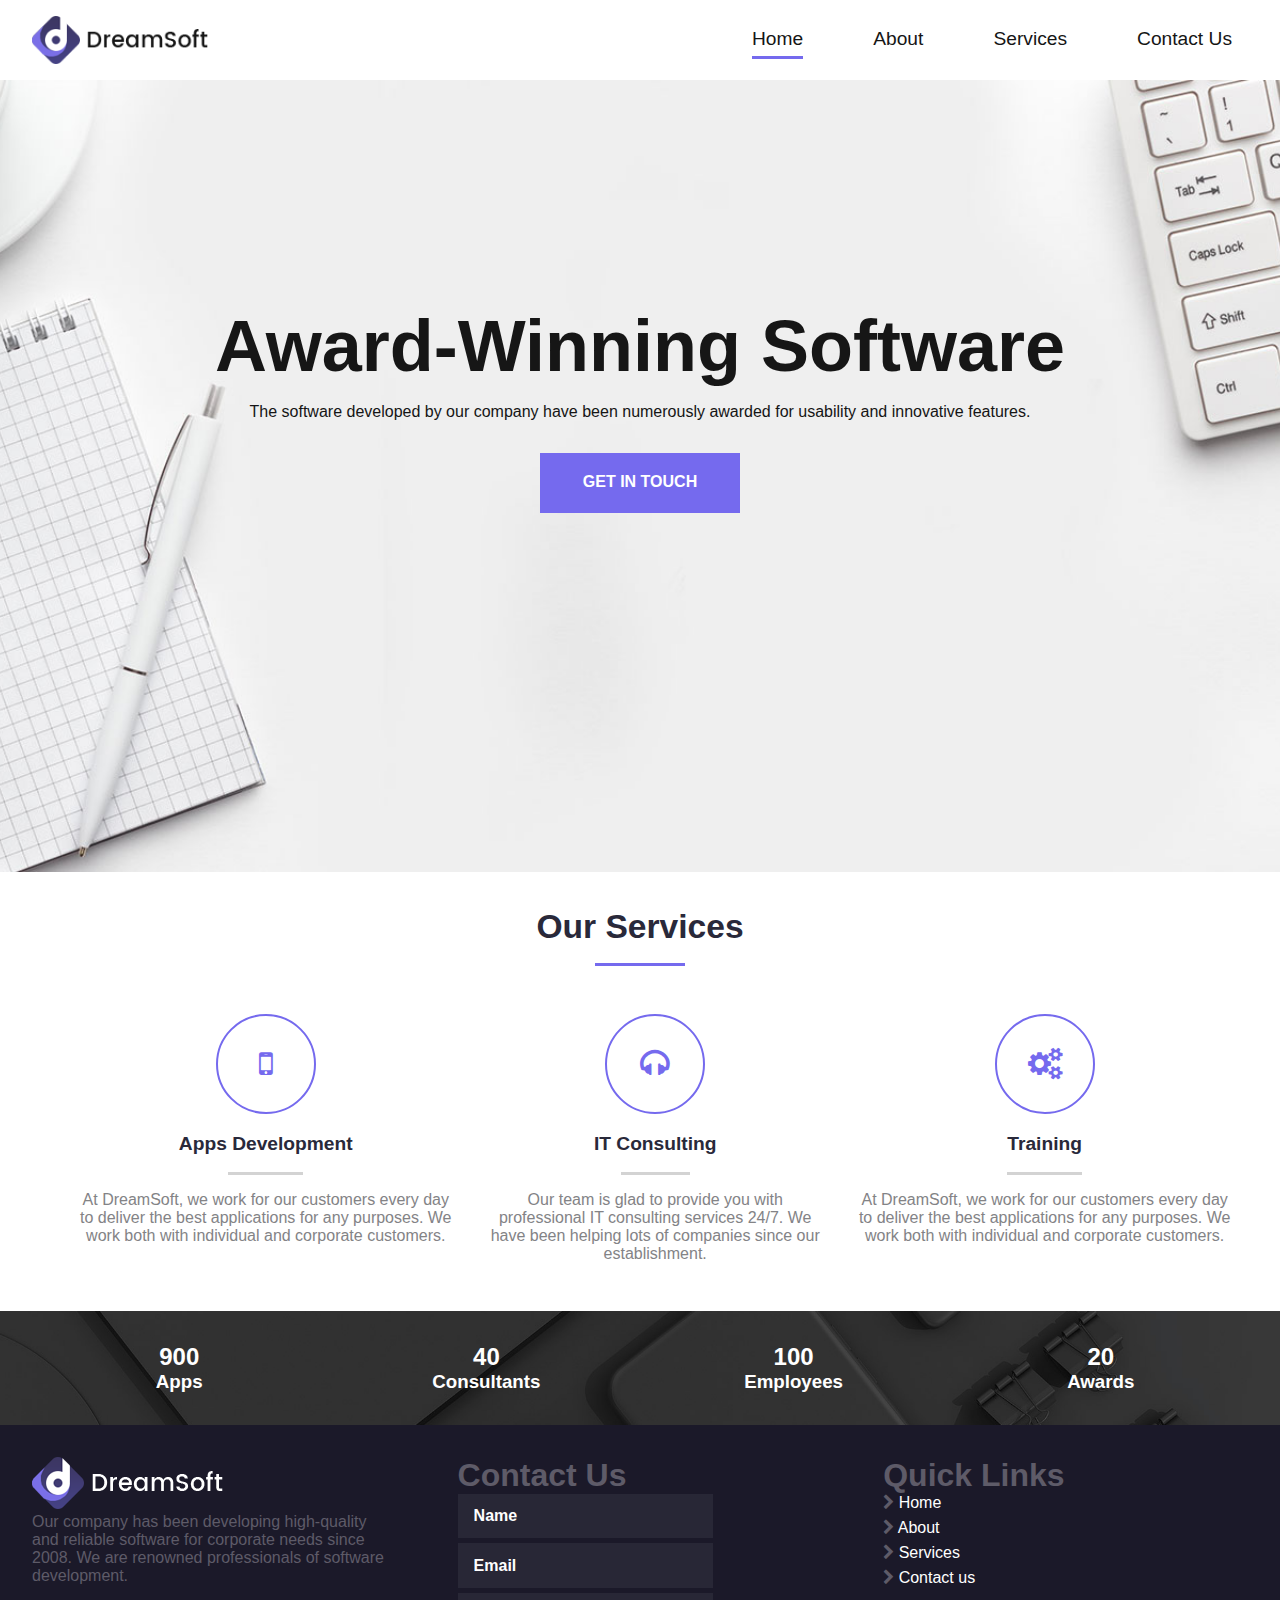
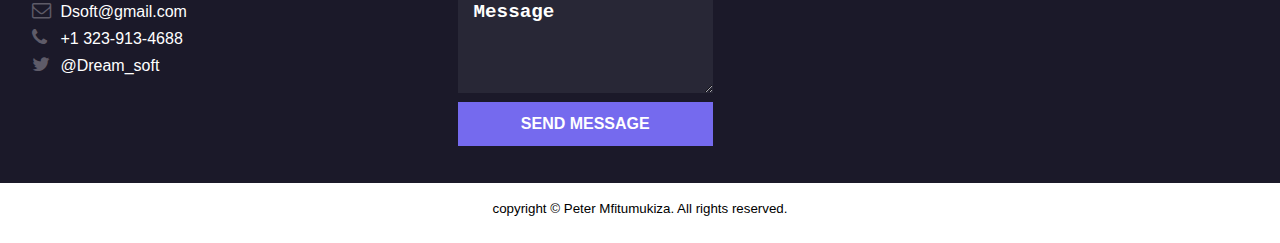
<file: index.html>
<!DOCTYPE html>
<html lang="en">
<head>
    <meta charset="UTF-8">
    <meta http-equiv="X-UA-Compatible" content="IE=edge">
    <meta name="viewport" content="width=device-width, initial-scale=1.0">
    <link rel="stylesheet" href="https://cdnjs.cloudflare.com/ajax/libs/font-awesome/4.7.0/css/font-awesome.min.css">
    <link rel="stylesheet" href="CSS/styles.css">
    <title>Home - Dream Soft</title>
</head>
<body>
    <nav>
        <label for="toggle_nav"><i class="fa fa-bars" aria-hidden="true"></i></label>
        <img src="images/logo-default-191x52.png" alt="logo">
        <input type="checkbox" id="toggle_nav">
        <ul id="menu">
            <li> <a href="" class="active">Home</a> </li>
            <li> <a href="about.html">About</a> </li>
            <li> <a href="services.html">Services</a> </li>
            <li> <a href="#contact">Contact Us</a> </li>
        </ul>
    </nav>
    <main>
        <div class="slider">
            <div class="slide award_winning">
                <h1>Award-Winning Software</h1>
                <p>The software developed by our company have been numerously awarded for usability and innovative features.</p>
                <a href="#contact" class="in_touch">GET IN TOUCH</a>
            </div>
            <div class="slide mobile_dev">
                <h1>Mobile App Development</h1>
                <p>Since our establishment, We have been delivering high-quality and sustainable software solutions for corporate purposes for worldwide businesses.</p>
                <a href="#contact" class="in_touch">GET IN TOUCH</a>
            </div>
            <div class="slide ex_team">
                <h1>Experienced Team</h1>
                <p>We are a team of qualified software developers, aimed at creating unique and powerful tools for your business & everyday life.</p>
                <a href="#contact" class="in_touch">GET IN TOUCH</a>
            </div>
        </div>
        <div class="services_section">
            <h3>Our Services</h3>
            <div class="separator"></div>
            <div class="services">
                <div class="service">
                    <div class="service_icon"><i class="fa fa-mobile" aria-hidden="true"></i></div>
                    <div class="service_text">
                        <h3>Apps Development</h3>
                        <div class="separator"></div>
                        <p>At DreamSoft, we work for our customers every day to deliver the best applications for any purposes. We work both with individual and corporate customers.</p>
                    </div>
                </div>
                <div class="service">
                    <div class="service_icon"><i class="fa fa-headphones" aria-hidden="true"></i></div>
                    <div class="service_text">
                        <h3>IT Consulting</h3>
                        <div class="separator"></div>
                        <p>Our team is glad to provide you with professional IT consulting services 24/7. We have been helping lots of companies since our establishment.</p>
                    </div>
                </div>
                <div class="service">
                    <div class="service_icon"><i class="fa fa-cogs" aria-hidden="true"></i></div>
                    <div class="service_text">
                        <h3>Training</h3>
                        <div class="separator s"></div>
                        <p>At DreamSoft, we work for our customers every day to deliver the best applications for any purposes. We work both with individual and corporate customers.</p>
                    </div>
                </div>
            </div>
        </div>
        <div class="facts">
            <div class="fact">
                <h2>900</h2>
                <h3>Apps</h3>
            </div>
            <div class="fact">
                <h2>40</h2>
                <h3>Consultants</h3>
            </div>
            <div class="fact">
                <h2>100</h2>
                <h3>Employees</h3>
            </div>
            <div class="fact">
                <h2>20</h2>
                <h3>Awards</h3>
            </div>
        </div>
    </main>
    <footer>
        <div class="footer">
            <div class="reach_us">
                <img src="images/logo-inverse-191x52.png" alt="logo">
                <p>Our company has been developing high-quality and reliable software for corporate needs since 2008. We are renowned professionals of software development.</p>
                <ul>
                    <li><i class="fa fa-envelope-o" aria-hidden="true"></i> Dsoft@gmail.com</li>
                    <li><i class="fa fa-phone" aria-hidden="true"></i> +1 323-913-4688</li>
                    <li><i class="fa fa-twitter" aria-hidden="true"></i> @Dream_soft</li>
                </ul>
            </div>
            <div class="contact" id="contact">
                <h1>Contact Us</h1>
                <form>
                    <input type="text" placeholder="Name">
                    <input type="text" placeholder="Email">
                    <textarea name="text" placeholder="Message"></textarea>
                    <input type="submit" value="SEND MESSAGE">
                </form>
            </div>
            <div class="links">
                <h1>Quick Links</h1>
                <ul>
                    <li>
                        <i class="fa fa-chevron-right" aria-hidden="true"></i> <a href="">Home</a>
                    </li>
                    <li>
                        <i class="fa fa-chevron-right" aria-hidden="true"></i> <a href="about.html">About</a>
                    </li>
                    <li>
                        <i class="fa fa-chevron-right" aria-hidden="true"></i> <a href="services.html">Services</a>
                    </li>
                    <li>
                        <i class="fa fa-chevron-right" aria-hidden="true"></i> <a href="#contact"> Contact us</a>
                    </li>
                </ul>
            </div>   
        </div>
        <div class="copy_right">
            <p><small>copyright &copy; Peter Mfitumukiza. All rights reserved.</small></p>
        </div>
    </footer>
</body>
</html>
</file>
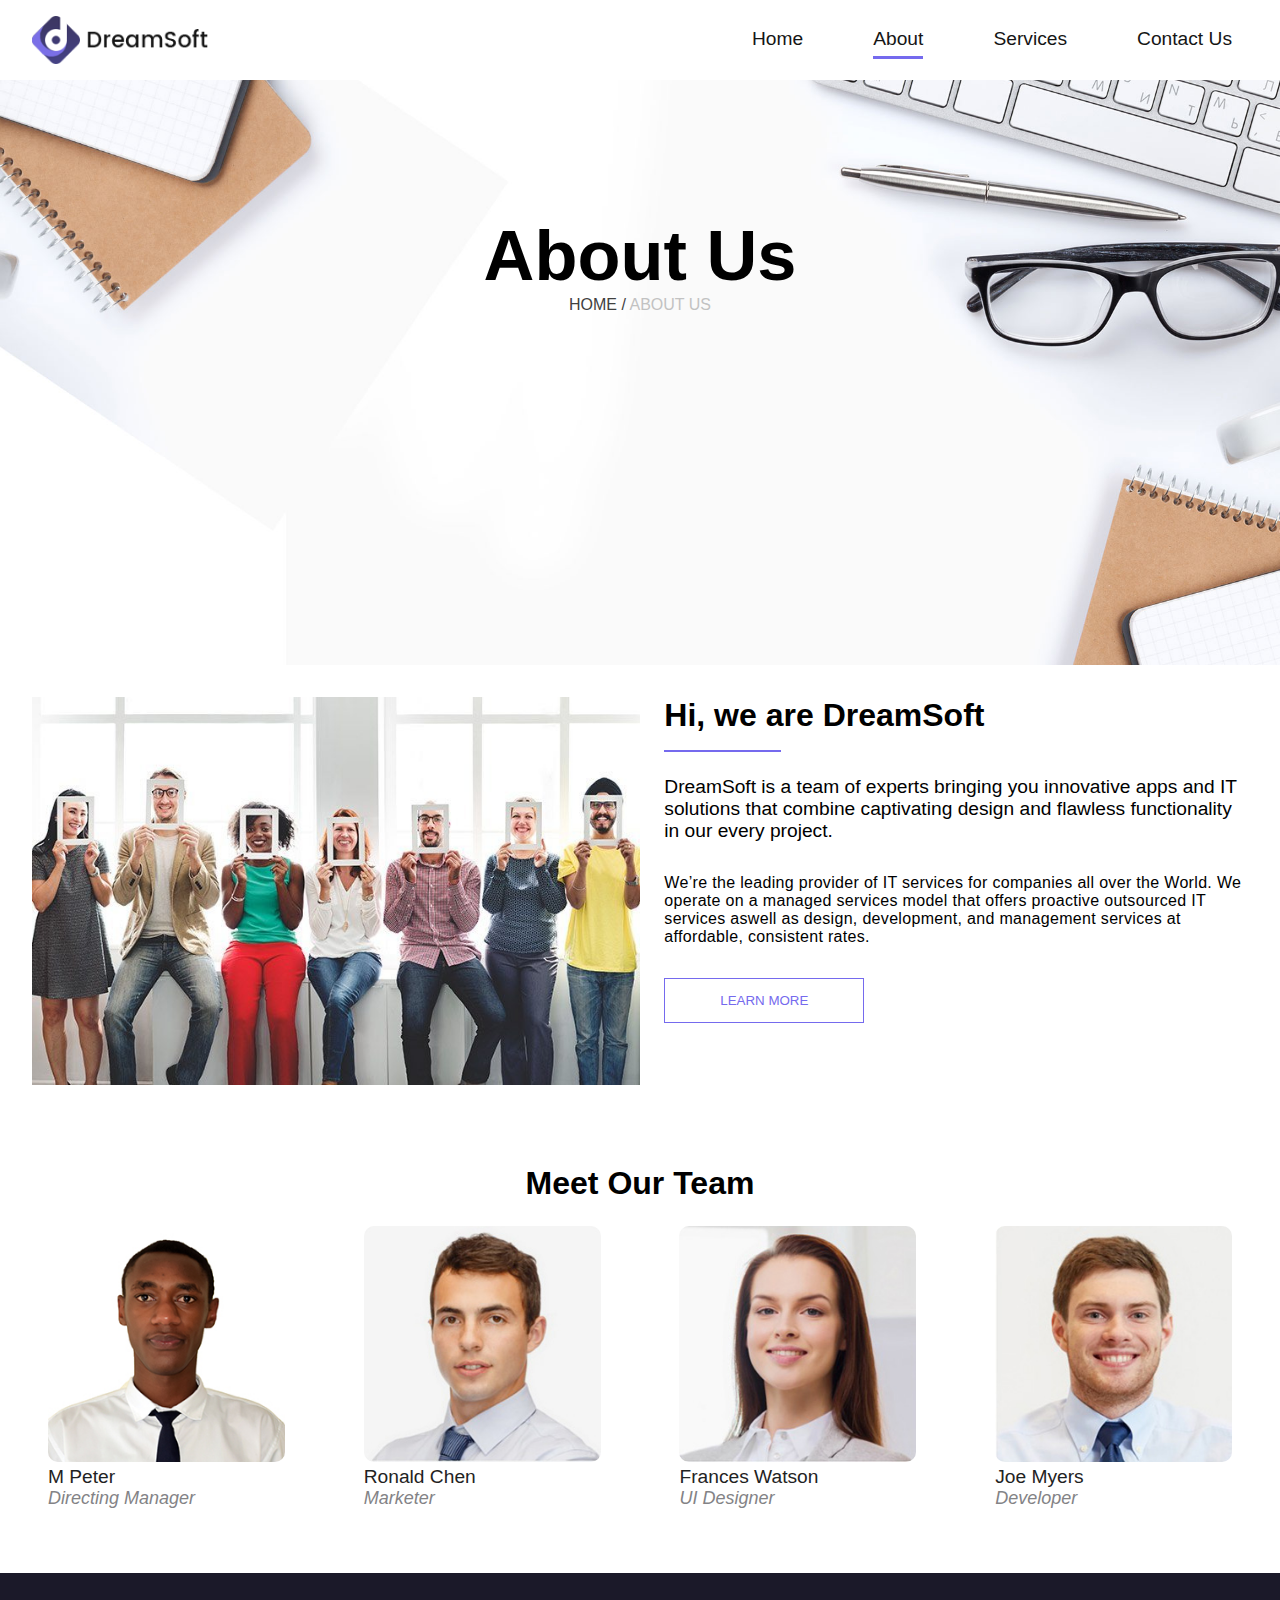
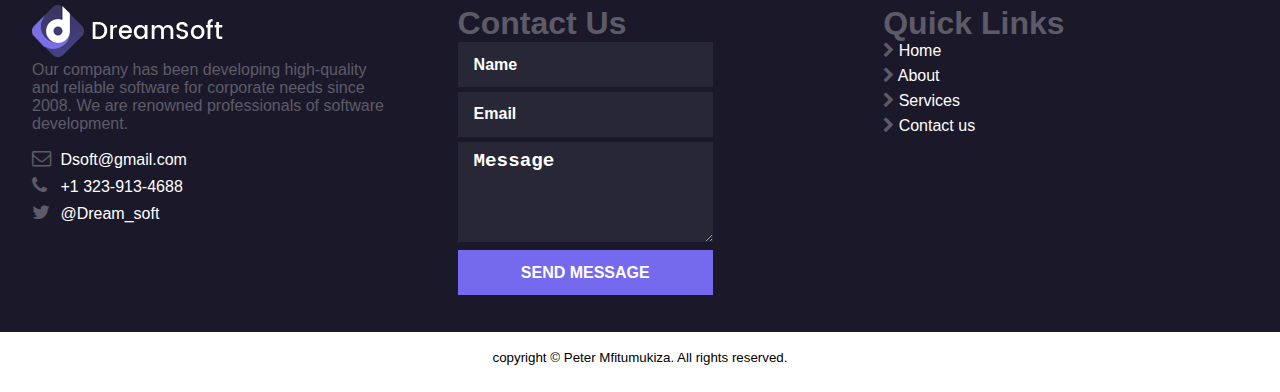
<file: about.html>
<!DOCTYPE html>
<html lang="en">
<head>
    <meta charset="UTF-8">
    <meta http-equiv="X-UA-Compatible" content="IE=edge">
    <meta name="viewport" content="width=device-width, initial-scale=1.0">
    <link rel="stylesheet" href="https://cdnjs.cloudflare.com/ajax/libs/font-awesome/4.7.0/css/font-awesome.min.css">
    <link rel="stylesheet" href="CSS/styles.css">
    <title>About - Dream Soft</title>
</head>
<body>
    <nav>
        <label for="toggle_nav"><i class="fa fa-bars" aria-hidden="true"></i></label>
        <img src="images/logo-default-191x52.png" alt="logo">
        <input type="checkbox" id="toggle_nav">
        <ul id="menu">
            <li> <a href="index.html">Home</a> </li>
            <li> <a href="#" class="active">About</a> </li>
            <li> <a href="services.html">Services</a> </li>
            <li> <a href="#contact">Contact Us</a> </li>
        </ul>
    </nav>
    <main>
        <div class="hero">
            <h1>About Us</h1>
            <a href="index.html"> HOME / </a><span>ABOUT US</span> 
        </div>
        <div class="about_us_section">
            <img src="images/about-us-1-720x459.jpg" alt="about_us_img">
            <div class="about_us_text">
                <h1>Hi, we are DreamSoft</h1>
                <hr>
                <p class="main">
                    DreamSoft is a team of experts bringing you innovative apps and IT solutions that combine captivating design and flawless functionality in our every project.
                </p>
                <p class="second">
                    We’re the leading provider of IT services for companies all over the World. We operate on a managed services model that offers proactive outsourced IT services aswell as design, development, and management services at affordable, consistent rates.
                </p>
                <button>LEARN MORE</button>
            </div>
        </div>
        <div class="team_section">
            <h1>Meet Our Team</h1>
            <div class="team_members">
                <div class="member">
                    <img src="images/M_Peter.jpg" alt="member1">
                    <h5>M Peter</h5>
                    <p>Directing Manager</p>
                </div>
                <div class="member">
                    <img src="images/team-02-270x270.jpg" alt="member1">
                    <h5>Ronald Chen</h5>
                    <p>Marketer</p>
                </div>
                <div class="member">
                    <img src="images/team-03-270x270.jpg" alt="member1">
                    <h5>Frances Watson</h5>
                    <p>UI Designer</p>
                </div>
                <div class="member">
                    <img src="images/team-04-270x270.jpg" alt="member1">
                    <h5>Joe Myers</h5>
                    <p>Developer</p>
                </div>
            </div>
        </div>
    </main>
    <footer>
        <div class="footer">
            <div class="reach_us">
                <img src="images/logo-inverse-191x52.png" alt="logo">
                <p>Our company has been developing high-quality and reliable software for corporate needs since 2008. We are renowned professionals of software development.</p>
                <ul>
                    <li><i class="fa fa-envelope-o" aria-hidden="true"></i> Dsoft@gmail.com</li>
                    <li><i class="fa fa-phone" aria-hidden="true"></i> +1 323-913-4688</li>
                    <li><i class="fa fa-twitter" aria-hidden="true"></i> @Dream_soft</li>
                </ul>
            </div>
            <div class="contact" id="contact">
                <h1>Contact Us</h1>
                <form>
                    <input type="text" placeholder="Name">
                    <input type="text" placeholder="Email">
                    <textarea name="text" placeholder="Message"></textarea>
                    <input type="submit" value="SEND MESSAGE">
                </form>
            </div>
            <div class="links">
                <h1>Quick Links</h1>
                <ul>
                    <li>
                        <i class="fa fa-chevron-right" aria-hidden="true"></i> <a href="index.html">Home</a>
                    </li>
                    <li>
                        <i class="fa fa-chevron-right" aria-hidden="true"></i> <a href="about.html">About</a>
                    </li>
                    <li>
                        <i class="fa fa-chevron-right" aria-hidden="true"></i> <a href="services.html">Services</a>
                    </li>
                    <li>
                        <i class="fa fa-chevron-right" aria-hidden="true"></i> <a href="#contact"> Contact us</a>
                    </li>
                </ul>
            </div>   
        </div>
        <div class="copy_right">
            <p><small>copyright &copy; Peter Mfitumukiza. All rights reserved.</small></p>
        </div>
    </footer>
</body>
</html>
</file>
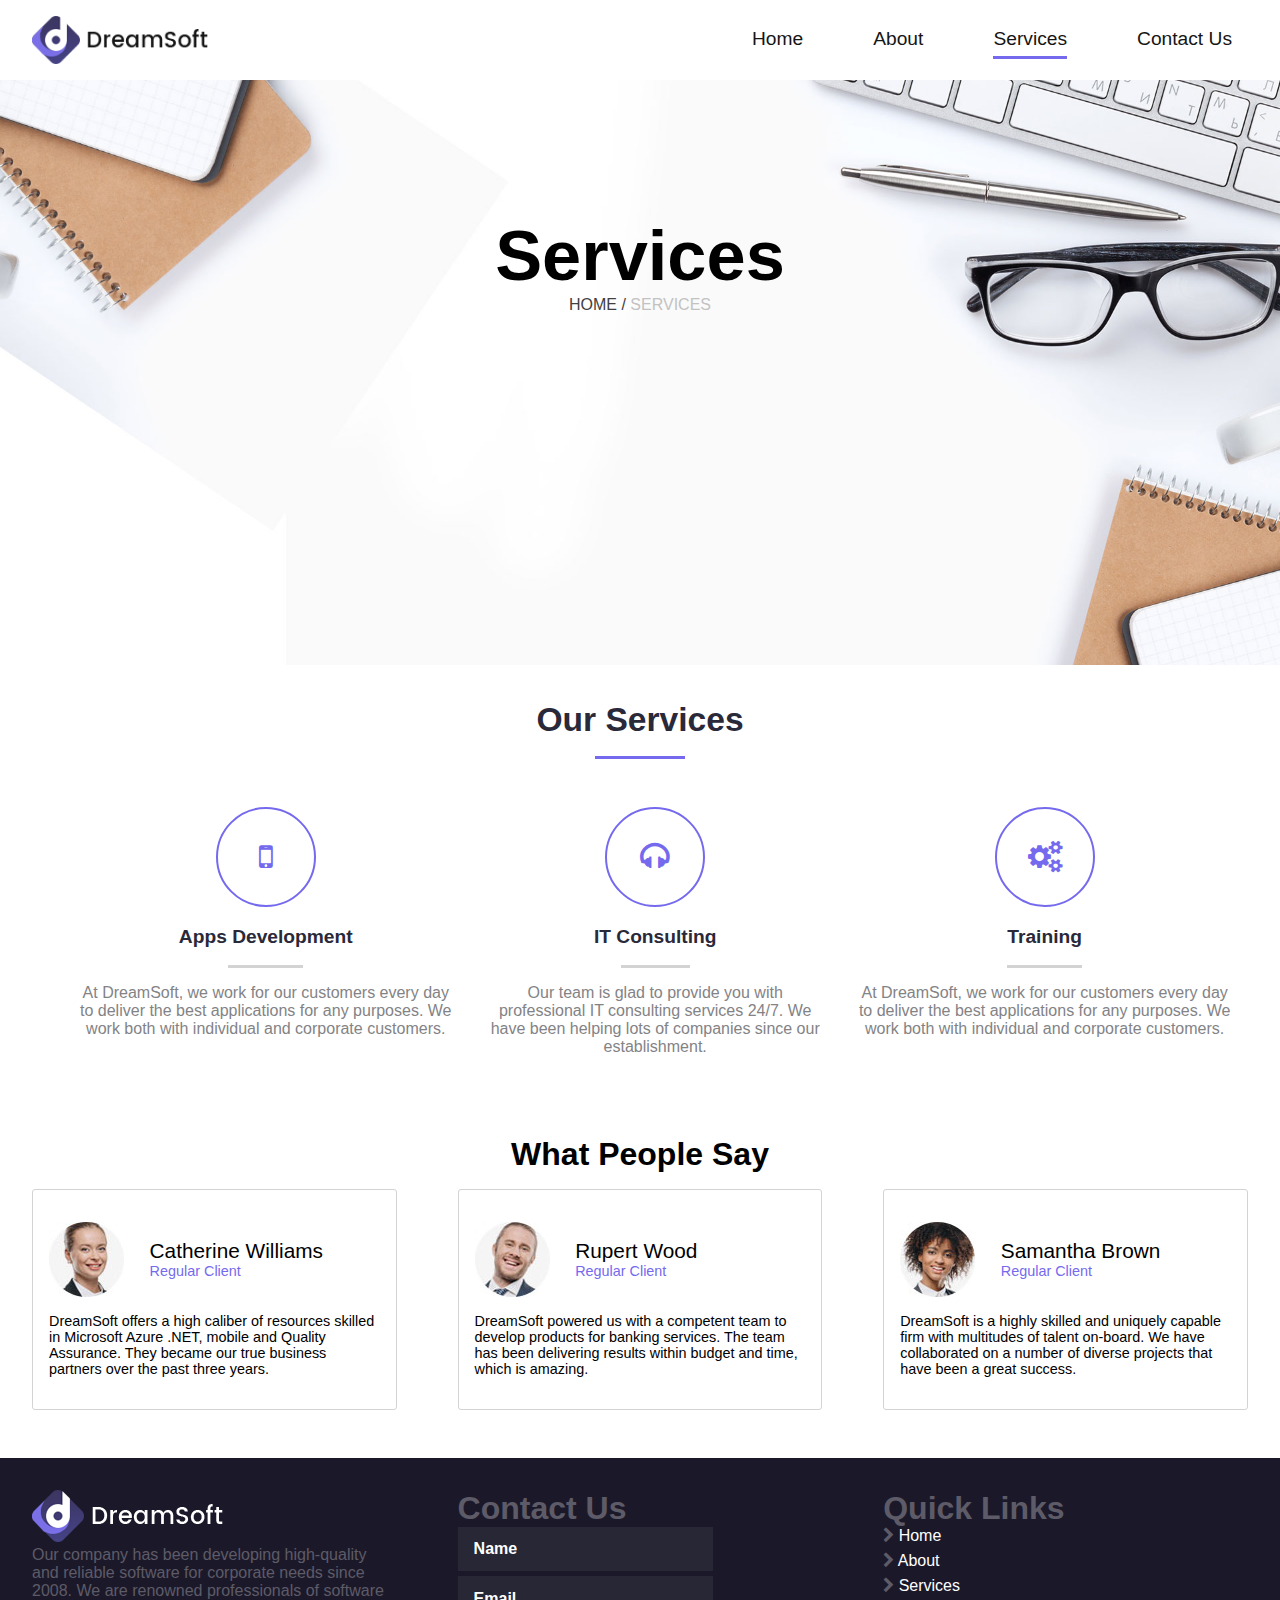
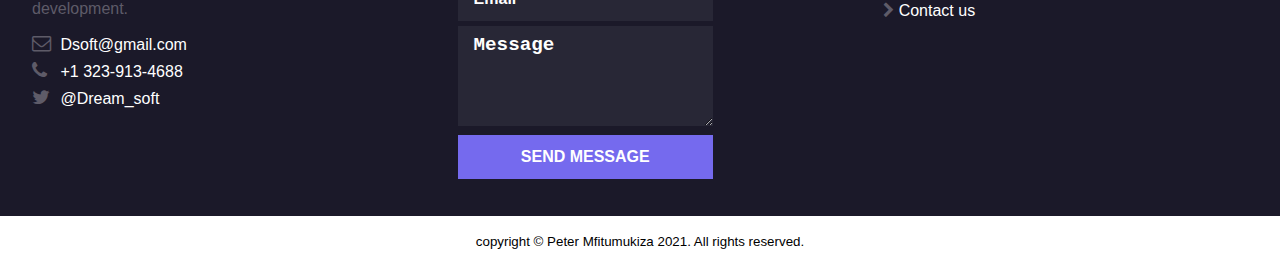
<file: services.html>
<!DOCTYPE html>
<html lang="en">
<head>
    <meta charset="UTF-8">
    <meta http-equiv="X-UA-Compatible" content="IE=edge">
    <meta name="viewport" content="width=device-width, initial-scale=1.0">
    <link rel="stylesheet" href="https://cdnjs.cloudflare.com/ajax/libs/font-awesome/4.7.0/css/font-awesome.min.css">
    <link rel="stylesheet" href="CSS/styles.css">
    <title>Services - Dream Soft</title>
</head>
<body>
    <nav>
        <label for="toggle_nav"><i class="fa fa-bars" aria-hidden="true"></i></label>
        <img src="images/logo-default-191x52.png" alt="logo">
        <input type="checkbox" id="toggle_nav">
        <ul id="menu">
            <li> <a href="index.html">Home</a> </li>
            <li> <a href="about.html">About</a> </li>
            <li> <a href="#" class="active">Services</a></li>
            <li> <a href="#contact">Contact Us</a> </li>
        </ul>
    </nav>
    <main>
        <div class="hero service_hero">
            <h1>Services</h1>
            <a href="index.html"> HOME / </a><span>SERVICES</span> 
        </div>
        <div class="services_section">
            <h3>Our Services</h3>
            <div class="separator"></div>
            <div class="services">
                <div class="service">
                    <div class="service_icon"><i class="fa fa-mobile" aria-hidden="true"></i></div>
                    <div class="service_text">
                        <h3>Apps Development</h3>
                        <div class="separator"></div>
                        <p>At DreamSoft, we work for our customers every day to deliver the best applications for any purposes. We work both with individual and corporate customers.</p>
                    </div>
                </div>
                <div class="service">
                    <div class="service_icon"><i class="fa fa-headphones" aria-hidden="true"></i></div>
                    <div class="service_text">
                        <h3>IT Consulting</h3>
                        <div class="separator"></div>
                        <p>Our team is glad to provide you with professional IT consulting services 24/7. We have been helping lots of companies since our establishment.</p>
                    </div>
                </div>
                <div class="service">
                    <div class="service_icon"><i class="fa fa-cogs" aria-hidden="true"></i></div>
                    <div class="service_text">
                        <h3>Training</h3>
                        <div class="separator s"></div>
                        <p>At DreamSoft, we work for our customers every day to deliver the best applications for any purposes. We work both with individual and corporate customers.</p>
                    </div>
                </div>
            </div>
        </div>
        <div class="testmonials_section">
            <h1>What People Say</h1>
            <div class="testmonials">
                <div class="testmonial">
                    <div class="person">
                        <img src="images/user-11-75x75.jpg" alt="person">
                        <div>
                            <p>Catherine Williams</p>
                            <p>Regular Client</p>
                        </div>
                    </div>
                    <p>DreamSoft offers a high caliber of resources skilled in Microsoft Azure .NET, mobile and Quality Assurance. They became our true business partners over the past three years.</p>
                </div>
                <div class="testmonial">
                    <div class="person">
                        <img src="images/user-12-75x75.jpg" alt="person">
                        <div>
                            <p>Rupert Wood</p>
                            <p>Regular Client</p>
                        </div>
                    </div>
                    <p>DreamSoft powered us with a competent team to develop products for banking services. The team has been delivering results within budget and time, which is amazing.</p>
                </div>
                <div class="testmonial">
                    <div class="person">
                        <img src="images/user-20-75x75.jpg" alt="person">
                        <div>
                            <p>Samantha Brown</p>
                            <p>Regular Client</p>
                        </div>
                    </div>
                    <p>
                        DreamSoft is a highly skilled and uniquely capable firm with multitudes of talent on-board. We have collaborated on a number of diverse projects that have been a great success.
                    </p>
                </div>
            </div>
        </div>
    </main>
    <footer>
        <div class="footer">
            <div class="reach_us">
                <img src="images/logo-inverse-191x52.png" alt="logo">
                <p>Our company has been developing high-quality and reliable software for corporate needs since 2008. We are renowned professionals of software development.</p>
                <ul>
                    <li><i class="fa fa-envelope-o" aria-hidden="true"></i> Dsoft@gmail.com</li>
                    <li><i class="fa fa-phone" aria-hidden="true"></i> +1 323-913-4688</li>
                    <li><i class="fa fa-twitter" aria-hidden="true"></i> @Dream_soft</li>
                </ul>
            </div>
            <div class="contact" id="contact">
                <h1>Contact Us</h1>
                <form>
                    <input type="text" placeholder="Name">
                    <input type="text" placeholder="Email">
                    <textarea name="text" placeholder="Message"></textarea>
                    <input type="submit" value="SEND MESSAGE">
                </form>
            </div>
            <div class="links">
                <h1>Quick Links</h1>
                <ul>
                    <li>
                        <i class="fa fa-chevron-right" aria-hidden="true"></i> <a href="index.html">Home</a>
                    </li>
                    <li>
                        <i class="fa fa-chevron-right" aria-hidden="true"></i> <a href="about.html">About</a>
                    </li>
                    <li>
                        <i class="fa fa-chevron-right" aria-hidden="true"></i> <a href="services.html">Services</a>
                    </li>
                    <li>
                        <i class="fa fa-chevron-right" aria-hidden="true"></i> <a href="#contact"> Contact us</a>
                    </li>
                </ul>
            </div>   
        </div>
        <div class="copy_right">
            <p><small>copyright &copy; Peter Mfitumukiza 2021. All rights reserved.</small></p>
        </div>
    </footer>
</body>
</html>
</file>
<file: CSS/styles.css>
* {
    margin: 0;
    padding: 0;
    box-sizing: border-box;
}

html {
    scroll-behavior: smooth;
}

@keyframes slideshow {
    0% {
        left: 0;
    }

    20% {
        left: 0
    }

    25% {
        left: -100vw;
    }

    40% {
        left: -100vw;
    }

    45% {
        left: -200vw;
    }

    60% {
        left: -200vw;
    }

    65% {
        left: -100vw;
    }

    80% {
        left: -100vw;
    }

    85% {
        left: 0;
    }

    100% {
        left: 0;
    }
}

@keyframes display_menu {
    from {
        left: -310px;
    }

    to {
        left: 0px;
    }
}

body {
    font-family: "Poppins", "Segoe UI", Roboto, "Helvetica Neue", Arial, sans-serif;
}

a {
    text-decoration: none;
}

/* NAV BAR */
nav {
    position: fixed;
    left: 0;
    right: 0;
    top: 0;
    display: flex;
    justify-content: space-between;
    padding: 1rem 3rem 1rem 2rem;
    height: 5rem;
    background-color: white;
    z-index: 1;
}

nav ul {
    display: flex;
    width: 40%;
    justify-content: space-between;
}

nav ul li {
    list-style: none;
}

nav li a {
    height: 90%;
    display: inline-block;
    color: rgb(21, 21, 21);
    text-align: center;
    padding-top: 0.75rem;
    font-weight: 500;
    font-size: 1.2rem;
}

nav li a:hover {
    border-bottom: 0.2rem solid rgb(117, 106, 238);
}

nav a.active {
    border-bottom: 3px solid rgb(117, 106, 238);
}

label .fa {
    font-size: 2rem;
    padding-top: 0.44rem;
}

#toggle_nav {
    display: none;
}

label[for="toggle_nav"] {
    display: none;
}

/* MAIN */
main {
    margin-top: 5rem;
    overflow: hidden;
}

/* Slide Show */
.slider {
    position: relative;
    width: 300vw;
    height: 88vh;
    animation: slideshow 30s infinite;
}

.slide {
    text-align: center;
    height: 100%;
    width: 100vw;
    float: left;
}

.slide h1 {
    font-size: 4.5rem;
    color: rgb(22, 22, 22);
    padding-top: 25vh;
}

.slide p {
    color: rgb(21, 21, 21);
    font-weight: 500;
    margin-top: 1rem;
    margin-bottom: 2rem;
}

.slide a.in_touch {
    text-decoration: none;
    display: inline-block;
    background-color: rgb(117, 106, 238);
    border: none;
    outline: none;
    width: 12.5rem;
    height: 3.75rem;
    color: white;
    font-weight: 700;
    padding-top: 1.25rem;
}

.slide a:hover {
    background-color: rgb(21, 21, 21);
    transition: all .5s;
}

div.award_winning {
    background-image: url("../images/slider-1-slide-3-1770x742.jpg");
    background-position: center;
    background-size: cover;
}

div.mobile_dev {
    background: url("../images/slider-1-slide-1-1770x742.jpg");
    background-position: center;
    background-size: cover;
}

div.ex_team {
    background-image: url("../images/slider-1-slide-2-1770x742.jpg");
    background-position: center;
    background-size: cover;
}

/* Services */
.services_section {
    padding-top: 2rem;
}

.services_section h3 {
    font-size: 2.1rem;
    line-height: 1.375;
    text-align: center;
    margin-bottom: .8rem;
    color: #29293a;
}

.separator {
    width: 7%;
    border-top: .2rem solid rgb(117, 106, 238);
    margin: auto;
}

div.services {
    display: flex;
    justify-content: space-between;
    padding: 3rem;
}

.services div.service {
    text-align: center;
    margin-left: 1.9rem;
}

.service h3 {
    font-size: 1.2rem;
    line-height: 1.5;
    font-weight: 700;
}

.service p {
    color: #838386;
}

.service div.separator {
    width: 20%;
    border-top: .2rem solid #d3d3d3;
    margin: auto;
    margin-top: .5rem;
    margin-bottom: 1rem;
}

.service_icon {
    height: 6.25rem;
    width: 6.25rem;
    margin: auto;
    color: rgb(117, 106, 238);
    border-radius: 50%;
    margin-bottom: 1rem;
    border: .15rem solid rgb(117, 106, 238);
}

.service .fa {
    padding-top: 2rem;
    font-size: 2rem;
}

.service:hover .service_icon {
    background-color: rgb(117, 106, 238);
    color: white;
    cursor: default;
    transition: all .5s;
}

/* FACTS */
div.facts {
    background-image: url('../images/parallax-image-1-1920x1010.jpg');
    background-position: center;
    background-size: cover;
    text-align: center;
    display: flex;
    justify-content: center;
    padding: 2rem 0 2rem 0;
    color: white;
}

.facts .fact {
    width: 24%;
}

/* FOOTER */
/* contact form */
footer {
    background-color: rgb(27, 25, 41);
}

.footer {
    display: flex;
    justify-content: space-between;
    padding: 2rem;
}

.footer div {
    width: 30%;
    color: rgb(94, 91, 104);
}

form {
    width: 70%;
}

::placeholder {
    color: white;
}

input,
textarea {
    width: 100%;
    color: white;
    font-weight: 700;
    height: 2.8rem;
    margin-bottom: .3rem;
    padding: .5rem .3rem .5rem 1rem;
    border: none;
    outline: none;
    background-color: rgb(40, 39, 54);
    font-size: 1rem;
}

textarea {
    height: 6.25rem;
    font-size: 1.2rem;
}

input[type="submit"] {
    padding: 0;
    font-size: 1rem;
    background-color: rgb(117, 106, 238);
}

input[type="submit"]:hover {
    background-color: rgb(21, 21, 21);
}

/* quick links */
footer ul li {
    list-style: none;
    margin-bottom: .44rem;
}

footer .fa {
    font-size: 1rem;
    padding: 0;
}

footer a {
    color: white;
}

.reach_us p {
    margin-bottom: 1rem;
}

.reach_us li {
    color: white;
}

.reach_us .fa {
    display: inline-block;
    width: 1.5rem;
    color: rgb(94, 91, 104);
    font-size: 1.2rem;
}

.copy_right {
    height: 3.75rem;
    text-align: center;
    background-color: white;
    padding-top: 1rem;
}

/* ABOUT US PAGE */
/* Hero div */
.hero {
    height: 65vh;
    background-image: url("../images/bg-elements.jpg");
    background-position: center;
    background-size: cover;
    text-align: center;
}

.hero h1 {
    font-size: 4.4rem;
    padding-top: 15vh;
}

.hero a {
    color: rgb(64, 64, 64);
}

.hero a:hover {
    color: rgb(194, 194, 194);
}

.hero span {
    color: rgb(194, 194, 194);
}

/* About Section */
.about_us_section {
    padding: 2rem;
    display: flex;
    justify-content: space-between;
}

.about_us_section img {
    width: 50%;
    height: auto;
}

.about_us_text {
    width: 48%;
}

hr {
    width: 20%;
    border: 1px solid rgb(117, 106, 238);
    margin: 1rem 0 1.5rem 0;
}

p.main {
    font-size: 1.2rem;
    margin-bottom: 2rem;
    font-weight: 100;
}

p.second {
    letter-spacing: 0.02em;
    margin-top: 1rem;
}

.about_us_text button {
    height: 2.8rem;
    width: 12.5rem;
    outline: none;
    background: none;
    border: 1px solid rgb(117, 106, 238);
    color: rgb(117, 106, 238);
    margin-top: 2rem;
}

.about_us_text button:hover {
    background-color: rgb(117, 106, 238);
    color: white;
}

/* Meet the team  */
.team_section {
    padding: 3rem 3rem 4rem 3rem;
}

.team_section h1 {
    text-align: center;
    margin-bottom: 1.5rem;
}

.team_members {
    display: flex;
    justify-content: space-between;
}

.member {
    width: 20%;
}

.member img {
    border-radius: 0.625rem;
    width: 100%;
    height: auto;
}

.member h5 {
    color: #1f2323;
    font-weight: 400;
    font-size: 1.2rem;
}

.member p {
    font-size: 1.125rem;
    font-style: italic;
    color: #838386;
}

/* SERVICES PAGE*/
/* Testmonial */
.testmonials_section {
    padding: 2rem 0;
}

.testmonials_section h1 {
    text-align: center;
}

.testmonials {
    padding: 1rem 2rem;
    display: flex;
    justify-content: space-between;
}

.testmonial {
    width: 30%;
    border: 1px solid #d3d3d3;
    padding: 2rem 1rem;
    border-radius: 0.19rem;
    font-weight: 500;
    font-size: 0.9rem;
}

.testmonial p {
    margin-top: 1rem;
}

.person {
    display: flex;
    align-items: center;
}

.person img {
    margin-right: 1.6rem;
}

.person div p:first-of-type {
    font-size: 1.3rem;
    font-weight: 500;
    margin: 0;
}

.person div p:last-of-type {
    font-size: .9rem;
    color: rgb(117, 106, 238);
    margin: 0;
}

@media screen and (min-width:59.375rem) and (max-width:75rem) {

    /* Homepage */
    .footer form {
        width: 100%;
    }

    /* About page */
    .about_us_section {
        justify-content: unset;
        flex-direction: column-reverse;
        padding: 5rem 3rem 3rem;
    }

    .about_us_section img {
        width: 80%;
        height: auto;
    }

    .about_us_text {
        width: 100%;
        margin-bottom: 2rem;
    }
}

@media screen and (max-width:59.375rem) {

    /* Homepage */
    /* responsive navbar */
    #menu {
        display: none;
        position: absolute;
        background-color: rgb(255, 255, 255);
        height: 100vh;
        text-align: center;
        top: 5rem;
        left: 0;
        animation: display_menu 1s ease;
    }

    label[for="toggle_nav"] {
        display: initial;
    }

    #toggle_nav:checked~#menu {
        display: block;
    }

    /* slider */
    .slide h1 {
        font-size: 3.4rem;
    }

    /* Services */
    div.services {
        flex-direction: column;
        justify-self: unset;
    }

    .services div.service {
        margin-bottom: 1rem;
    }

    .separator {
        width: 15%;
    }

    /* Footer */
    .footer form {
        width: 100%;
    }

    /* About page */
    .about_us_section {
        justify-content: unset;
        flex-direction: column-reverse;
        padding: 3% 6%;
    }

    .about_us_section img {
        width: 100%;
        height: auto;
    }

    .about_us_text {
        width: 100%;
        margin-bottom: 2rem;
    }
    /* Services page */
    .testmonials{
        padding: 1rem .5rem;
    }
    .testmonial{
        width: 33%;
    }
    .person div p:first-of-type{
        font-size: .94rem;
    }
    .person div p:last-of-type {
        font-size: .75rem;
    }
}

@media screen and (max-width:37.5rem) {

    /* Home page */
    /* slider */
    .award_winning h1,
    .mobile_dev h1 {
        padding-top: 16vh;
    }

    /* Footer */
    .footer {
        flex-wrap: wrap;
        justify-content: unset;
    }

    .footer div {
        width: 100%;
        margin-top: .5rem;
    }

    /* About page */
    /* team */
    .team_members {
        flex-wrap: wrap;
        justify-content: space-around;
    }

    .member {
        width: 40%;
        margin-bottom: 1rem;
    }
    /* Services page */
    .testmonials{
        padding: 1rem 2rem;
        flex-wrap: wrap;
    }
    .testmonial{
        width: 48%;
        margin-bottom: .62rem;
    }
}

@media screen and (max-width:31.25rem) {

    /* Facts */
    .facts {
        flex-wrap: wrap;
    }

    .facts .fact {
        width: 48%;
        margin-bottom: .62rem;
    }

    /* about page */
    .member h5 {
        font-size: 1rem;
    }

    .member p {
        font-size: 0.88rem;
    }
    /* Services page */
    .testmonials{
        padding: 1rem 2rem;
        flex-wrap: wrap;
    }
    .testmonial{
        width: 100%;
        margin-bottom: .625rem;
    }
}

@media screen and (max-width:27.5rem) {

    /* home page */
    /* menu */
    #menu {
        width: 60vw;
    }

    /* slider */
    .slide h1 {
        font-size: 2.5rem;
    }

    /* services */
    .separator {
        width: 30%;
    }

    div.services {
        padding: 3rem 1rem 3rem 0rem;
    }

    /* About page*/
    /* hero div */
    .hero h1 {
        font-size: 3.75rem;
        padding-top: 20vh;
    }
    /* team */
    .team_section {
        padding: 3rem 1rem 2rem 1rem;
    }
}
</file>
